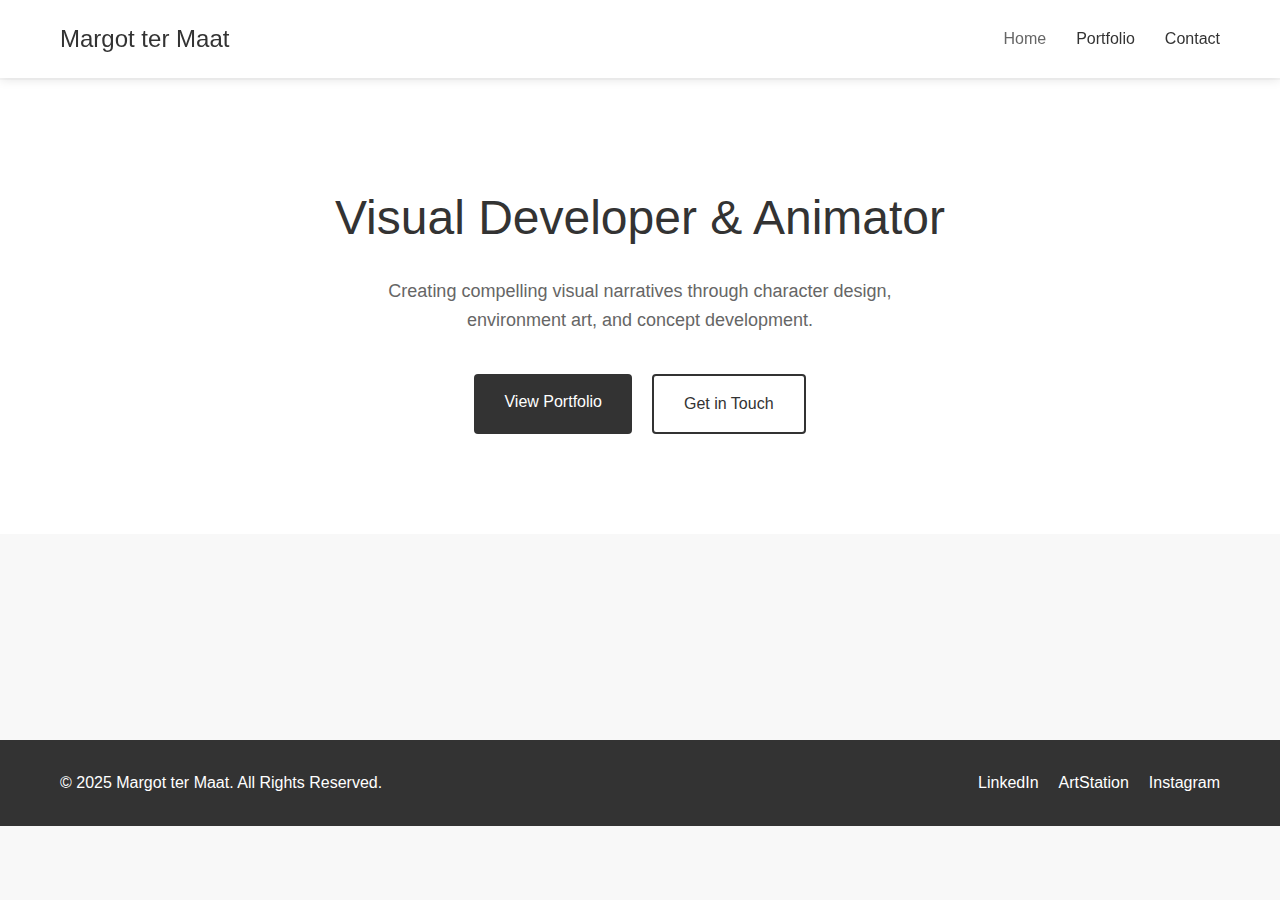
<file: index.html>
<!DOCTYPE html>
<html lang="en">
<head>
    <meta charset="UTF-8">
    <meta name="viewport" content="width=device-width, initial-scale=1.0">
    <title>Margot ter Maat - Visual Developer & Animator</title>
    <link rel="stylesheet" href="styles.css">
</head>
<body>
    <header>
        <div class="container">
            <div class="logo">
                <h1>Margot ter Maat</h1>
            </div>
            <nav>
                <ul class="nav-links">
                    <li><a href="index.html" class="active">Home</a></li>
                    <li><a href="visual-development.html">Portfolio</a></li>
                    <li><a href="contact.html">Contact</a></li>
                </ul>
                <button class="mobile-menu-toggle">☰</button>
            </nav>
        </div>
    </header>

    <main>
        <section class="hero">
            <div class="container">
                <h2>Visual Developer & Animator</h2>
                <p>Creating compelling visual narratives through character design, environment art, and concept development.</p>
                <div class="hero-buttons">
                    <a href="visual-development.html" class="btn btn-primary">View Portfolio</a>
                    <a href="contact.html" class="btn btn-secondary">Get in Touch</a>
                </div>
            </div>
        </section>
    </main>

    <footer>
        <div class="container">
            <div class="footer-content">
                <p>&copy; 2025 Margot ter Maat. All Rights Reserved.</p>
                <div class="social-links">
                    <a href="#" target="_blank">LinkedIn</a>
                    <a href="#" target="_blank">ArtStation</a>
                    <a href="#" target="_blank">Instagram</a>
                </div>
            </div>
        </div>
    </footer>

    <script src="script.js"></script>
</body>
</html>
</file>
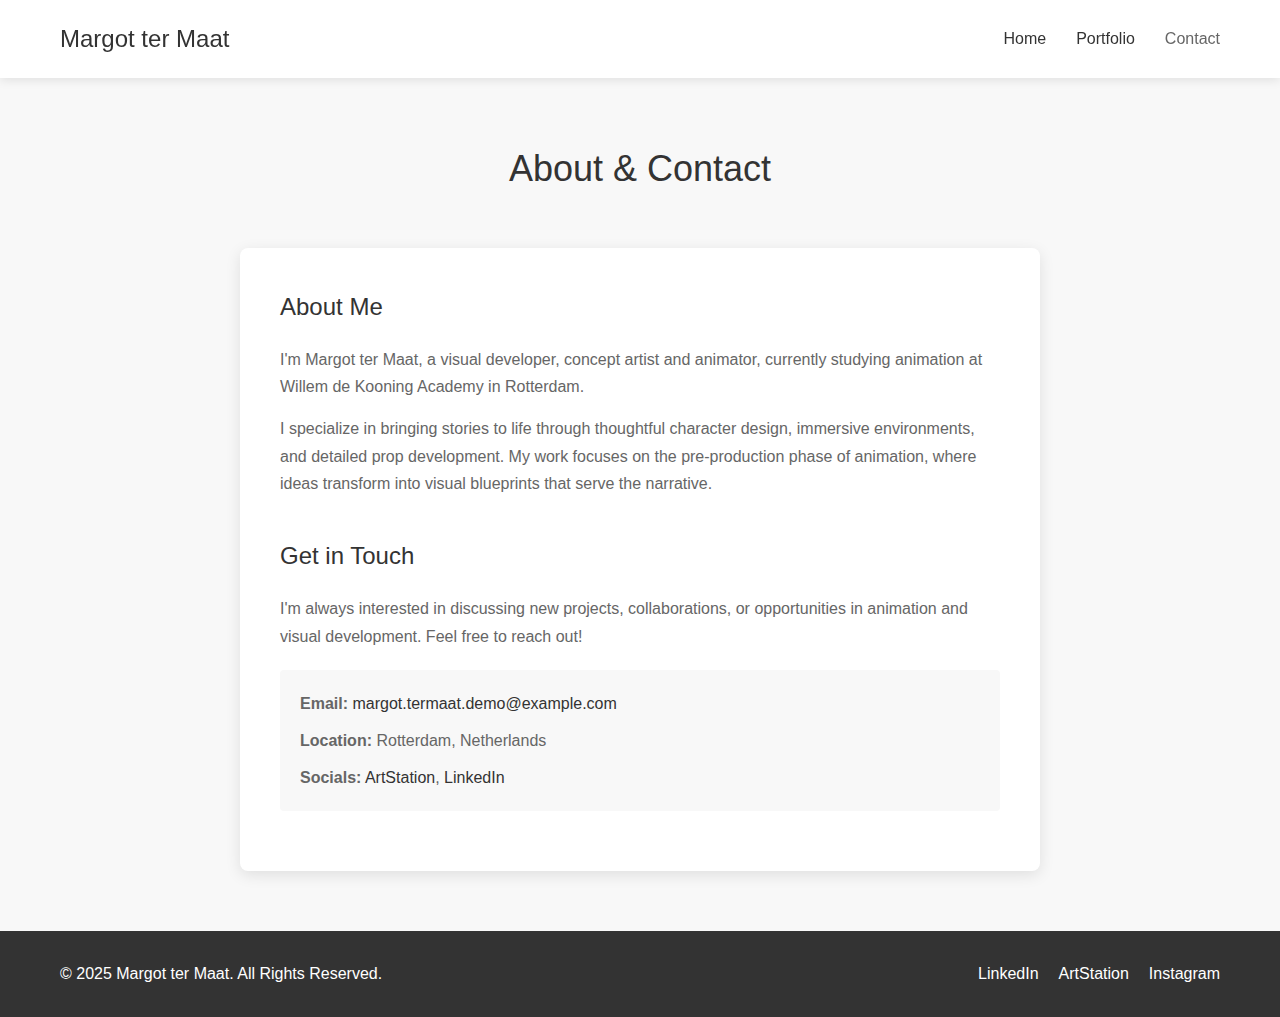
<file: contact.html>
<!DOCTYPE html>
<html lang="en">
<head>
    <meta charset="UTF-8">
    <meta name="viewport" content="width=device-width, initial-scale=1.0">
    <title>Contact - Margot ter Maat</title>
    <link rel="stylesheet" href="styles.css">
</head>
<body>
    <header>
        <div class="container">
            <div class="logo">
                <h1>Margot ter Maat</h1>
            </div>
            <nav>
                <ul class="nav-links">
                    <li><a href="index.html">Home</a></li>
                    <li><a href="visual-development.html">Portfolio</a></li>
                    <li><a href="contact.html" class="active">Contact</a></li>
                </ul>
                <button class="mobile-menu-toggle">☰</button>
            </nav>
        </div>
    </header>

    <main>
        <section class="contact">
            <div class="container">
                <h2>About & Contact</h2>
                
                <div class="contact-content">
                    <div class="about-section">
                        <h3>About Me</h3>
                        <p>I'm Margot ter Maat, a visual developer, concept artist and animator, currently studying animation at Willem de Kooning Academy in Rotterdam.</p>
                        <p>I specialize in bringing stories to life through thoughtful character design, immersive environments, and detailed prop development. My work focuses on the pre-production phase of animation, where ideas transform into visual blueprints that serve the narrative.</p>
                    </div>
                    
                    <div class="contact-section">
                        <h3>Get in Touch</h3>
                        <p>I'm always interested in discussing new projects, collaborations, or opportunities in animation and visual development. Feel free to reach out!</p>
                        <div class="contact-info">
                            <p><strong>Email:</strong> <a href="mailto:margot.termaat.demo@example.com">margot.termaat.demo@example.com</a></p>
                            <p><strong>Location:</strong> Rotterdam, Netherlands</p>
                            <p><strong>Socials:</strong> <a href="#" target="_blank">ArtStation</a>, <a href="#" target="_blank">LinkedIn</a></p>
                        </div>
                    </div>
                </div>
            </div>
        </section>
    </main>

    <footer>
        <div class="container">
            <div class="footer-content">
                <p>&copy; 2025 Margot ter Maat. All Rights Reserved.</p>
                <div class="social-links">
                    <a href="#" target="_blank">LinkedIn</a>
                    <a href="#" target="_blank">ArtStation</a>
                    <a href="#" target="_blank">Instagram</a>
                </div>
            </div>
        </div>
    </footer>

    <script src="script.js"></script>
</body>
</html>
</file>
<file: styles.css>
/* General Setup */
* {
    margin: 0;
    padding: 0;
    box-sizing: border-box;
}

body {
    font-family: 'Helvetica Neue', Arial, sans-serif;
    line-height: 1.6;
    color: #333;
    background-color: #f8f8f8;
}

.container {
    max-width: 1200px;
    margin: 0 auto;
    padding: 0 20px;
}

/* Header */
header {
    background-color: white;
    padding: 20px 0;
    box-shadow: 0 2px 10px rgba(0,0,0,0.1);
    position: fixed;
    width: 100%;
    top: 0;
    z-index: 1000;
}

header .container {
    display: flex;
    justify-content: space-between;
    align-items: center;
}

.logo h1 {
    font-size: 24px;
    font-weight: 300;
    color: #333;
}

.nav-links {
    display: flex;
    list-style: none;
    gap: 30px;
}

.nav-links a {
    text-decoration: none;
    color: #333;
    font-weight: 400;
    transition: color 0.3s ease;
}

.nav-links a:hover,
.nav-links a.active {
    color: #666;
}

.mobile-menu-toggle {
    display: none;
    background: none;
    border: none;
    font-size: 20px;
    cursor: pointer;
}

/* Main Content */
main {
    padding-top: 80px;
    min-height: calc(100vh - 160px); /* Adjust for header and footer */
}

/* Hero Section */
.hero {
    padding: 100px 0;
    text-align: center;
    background-color: white;
}

.hero h2 {
    font-size: 48px;
    font-weight: 300;
    margin-bottom: 20px;
    color: #333;
}

.hero p {
    font-size: 18px;
    color: #666;
    margin-bottom: 40px;
    max-width: 600px;
    margin-left: auto;
    margin-right: auto;
}

.hero-buttons {
    display: flex;
    gap: 20px;
    justify-content: center;
    flex-wrap: wrap;
}

.btn {
    padding: 15px 30px;
    text-decoration: none;
    border-radius: 4px;
    font-weight: 500;
    transition: all 0.3s ease;
}

.btn-primary {
    background-color: #333;
    color: white;
}

.btn-primary:hover {
    background-color: #555;
}

.btn-secondary {
    background-color: transparent;
    color: #333;
    border: 2px solid #333;
}

.btn-secondary:hover {
    background-color: #333;
    color: white;
}

/* Portfolio Section */
.portfolio {
    padding: 60px 0;
}

.portfolio h2 {
    text-align: center;
    font-size: 36px;
    font-weight: 300;
    margin-bottom: 10px;
    color: #333;
}

.portfolio-subtitle {
    text-align: center;
    font-size: 16px;
    color: #666;
    margin-bottom: 50px;
}

.portfolio-grid {
    display: grid;
    grid-template-columns: repeat(auto-fit, minmax(350px, 1fr));
    gap: 30px;
}

.portfolio-item {
    background-color: white;
    border-radius: 8px;
    overflow: hidden;
    box-shadow: 0 4px 15px rgba(0,0,0,0.1);
    transition: transform 0.3s ease, box-shadow 0.3s ease;
    cursor: pointer;
}

.portfolio-item:hover {
    transform: translateY(-5px);
    box-shadow: 0 8px 25px rgba(0,0,0,0.15);
}

.portfolio-item img {
    width: 100%;
    height: 250px;
    object-fit: cover;
}

.portfolio-info {
    padding: 20px;
}

.portfolio-info h3 {
    font-size: 18px;
    font-weight: 500;
    margin-bottom: 5px;
    color: #333;
}

.portfolio-info p {
    font-size: 14px;
    color: #666;
}

/* Lightbox */
.lightbox {
    display: none;
    position: fixed;
    top: 0;
    left: 0;
    width: 100%;
    height: 100%;
    background-color: rgba(0,0,0,0.9);
    z-index: 2000;
    justify-content: center;
    align-items: center;
}

.lightbox.active {
    display: flex;
}

.lightbox-content {
    position: relative;
    max-width: 90%;
    max-height: 90%;
    text-align: center;
}

.lightbox-close {
    position: absolute;
    top: -40px;
    right: 0;
    color: white;
    font-size: 30px;
    cursor: pointer;
    background: none;
    border: none;
}

.lightbox img {
    max-width: 100%;
    max-height: 70vh;
    object-fit: contain;
}

.lightbox-info {
    color: white;
    margin-top: 20px;
}

.lightbox-info h3 {
    font-size: 24px;
    margin-bottom: 10px;
}

.lightbox-info p {
    font-size: 16px;
    opacity: 0.9;
}

/* Contact Section */
.contact {
    padding: 60px 0;
}

.contact h2 {
    text-align: center;
    font-size: 36px;
    font-weight: 300;
    margin-bottom: 50px;
    color: #333;
}

.contact-content {
    max-width: 800px;
    margin: 0 auto;
    background-color: white;
    padding: 40px;
    border-radius: 8px;
    box-shadow: 0 4px 15px rgba(0,0,0,0.1);
}

.about-section,
.contact-section {
    margin-bottom: 40px;
}
.contact-section:last-child {
    margin-bottom: 0;
}

.about-section h3,
.contact-section h3 {
    font-size: 24px;
    font-weight: 400;
    margin-bottom: 20px;
    color: #333;
}

.about-section p,
.contact-section p {
    font-size: 16px;
    line-height: 1.7;
    color: #666;
    margin-bottom: 15px;
}

.contact-info {
    background-color: #f8f8f8;
    padding: 20px;
    border-radius: 4px;
    margin: 20px 0;
}

.contact-info p {
    margin-bottom: 10px;
}
.contact-info p:last-child {
    margin-bottom: 0;
}

.contact-info a {
    color: #333;
    text-decoration: none;
}

.contact-info a:hover {
    color: #666;
}

/* Footer */
footer {
    background-color: #333;
    color: white;
    padding: 30px 0;
}

.footer-content {
    display: flex;
    justify-content: space-between;
    align-items: center;
    flex-wrap: wrap;
    gap: 20px;
}

.social-links {
    display: flex;
    gap: 20px;
}

.social-links a {
    color: white;
    text-decoration: none;
    transition: color 0.3s ease;
}

.social-links a:hover {
    color: #ccc;
}


/* Mobile Responsive */
@media (max-width: 768px) {
    .mobile-menu-toggle {
        display: block;
    }
    
    .nav-links {
        display: none;
        position: absolute;
        top: 100%;
        left: 0;
        width: 100%;
        background-color: white;
        flex-direction: column;
        padding: 20px;
        box-shadow: 0 2px 10px rgba(0,0,0,0.1);
        gap: 15px;
    }
    
    .nav-links.active {
        display: flex;
    }
    
    .hero h2 {
        font-size: 36px;
    }
    
    .hero-buttons {
        flex-direction: column;
        align-items: center;
    }
    
    .portfolio-grid {
        grid-template-columns: 1fr;
        gap: 20px;
    }
    
    .contact-content {
        padding: 30px 20px;
    }
    
    .container {
        padding: 0 15px;
    }

    .footer-content {
        flex-direction: column;
        text-align: center;
    }
}
</file>
